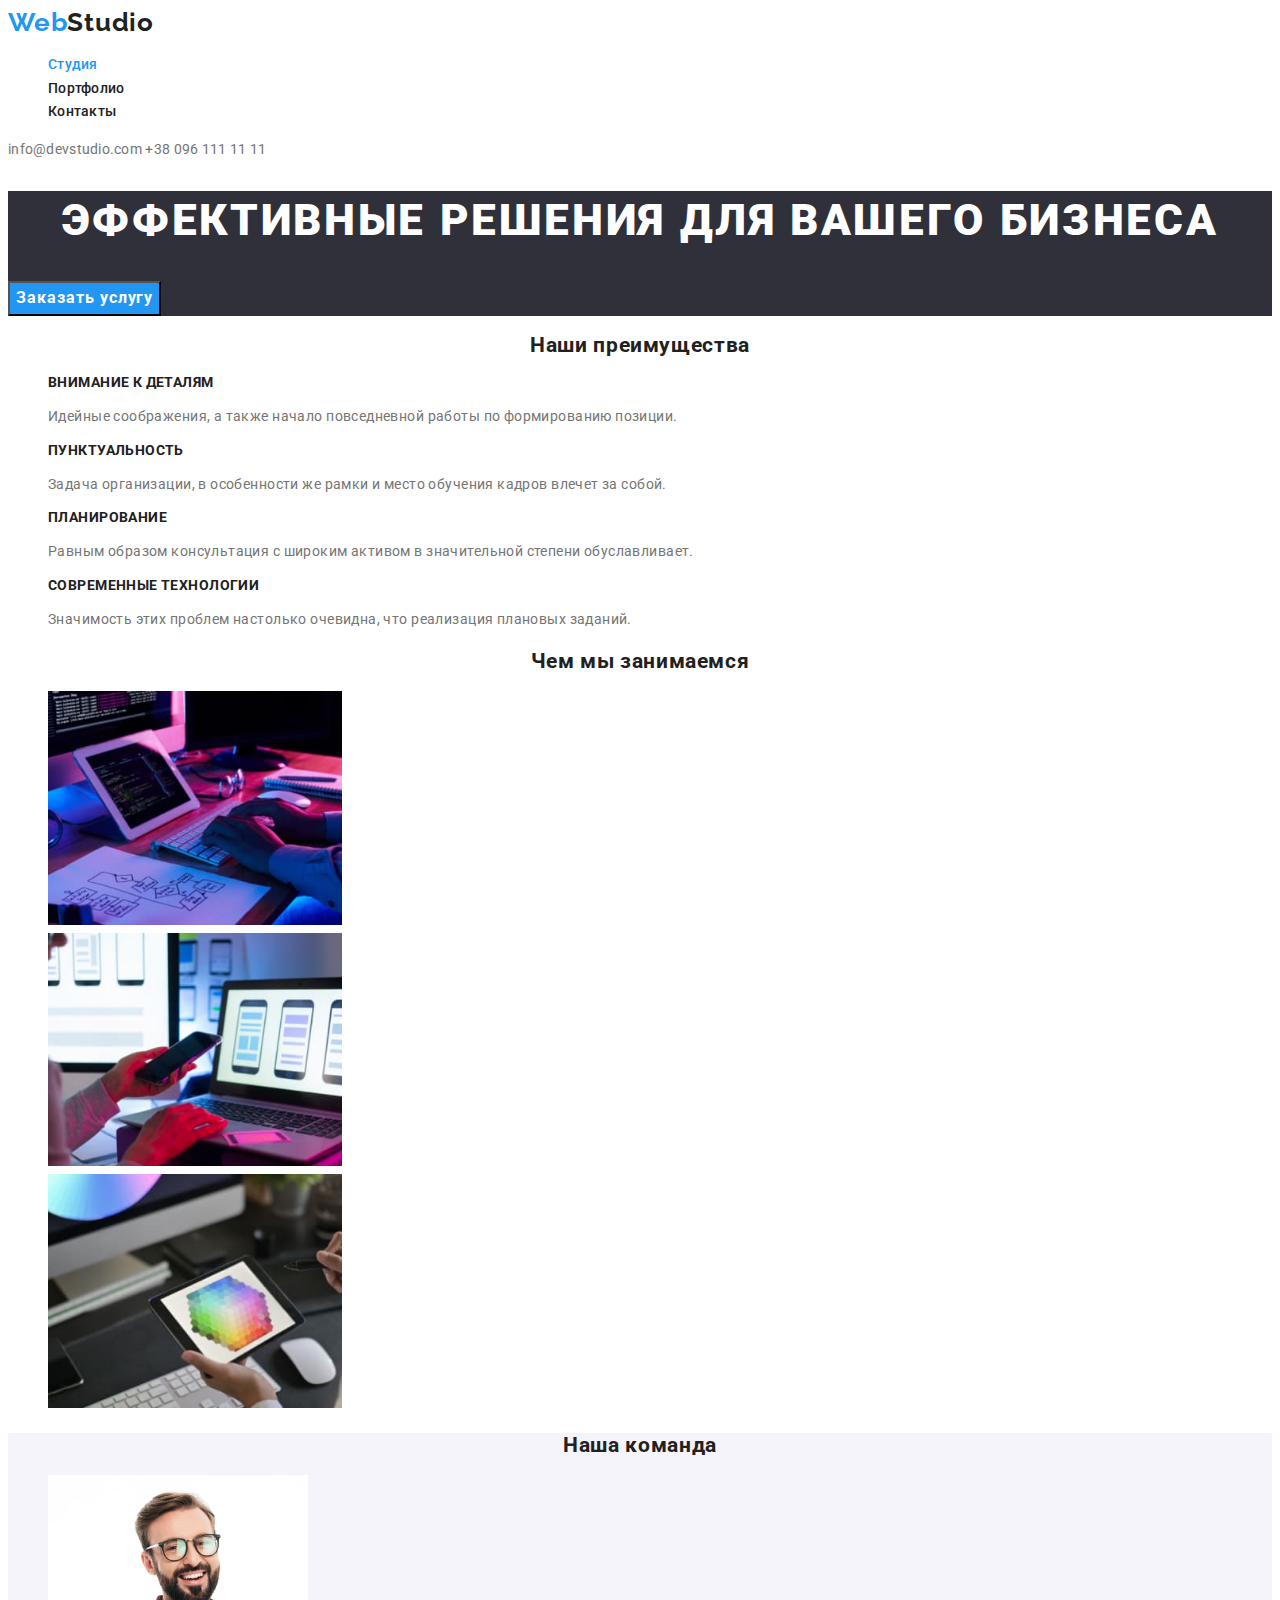
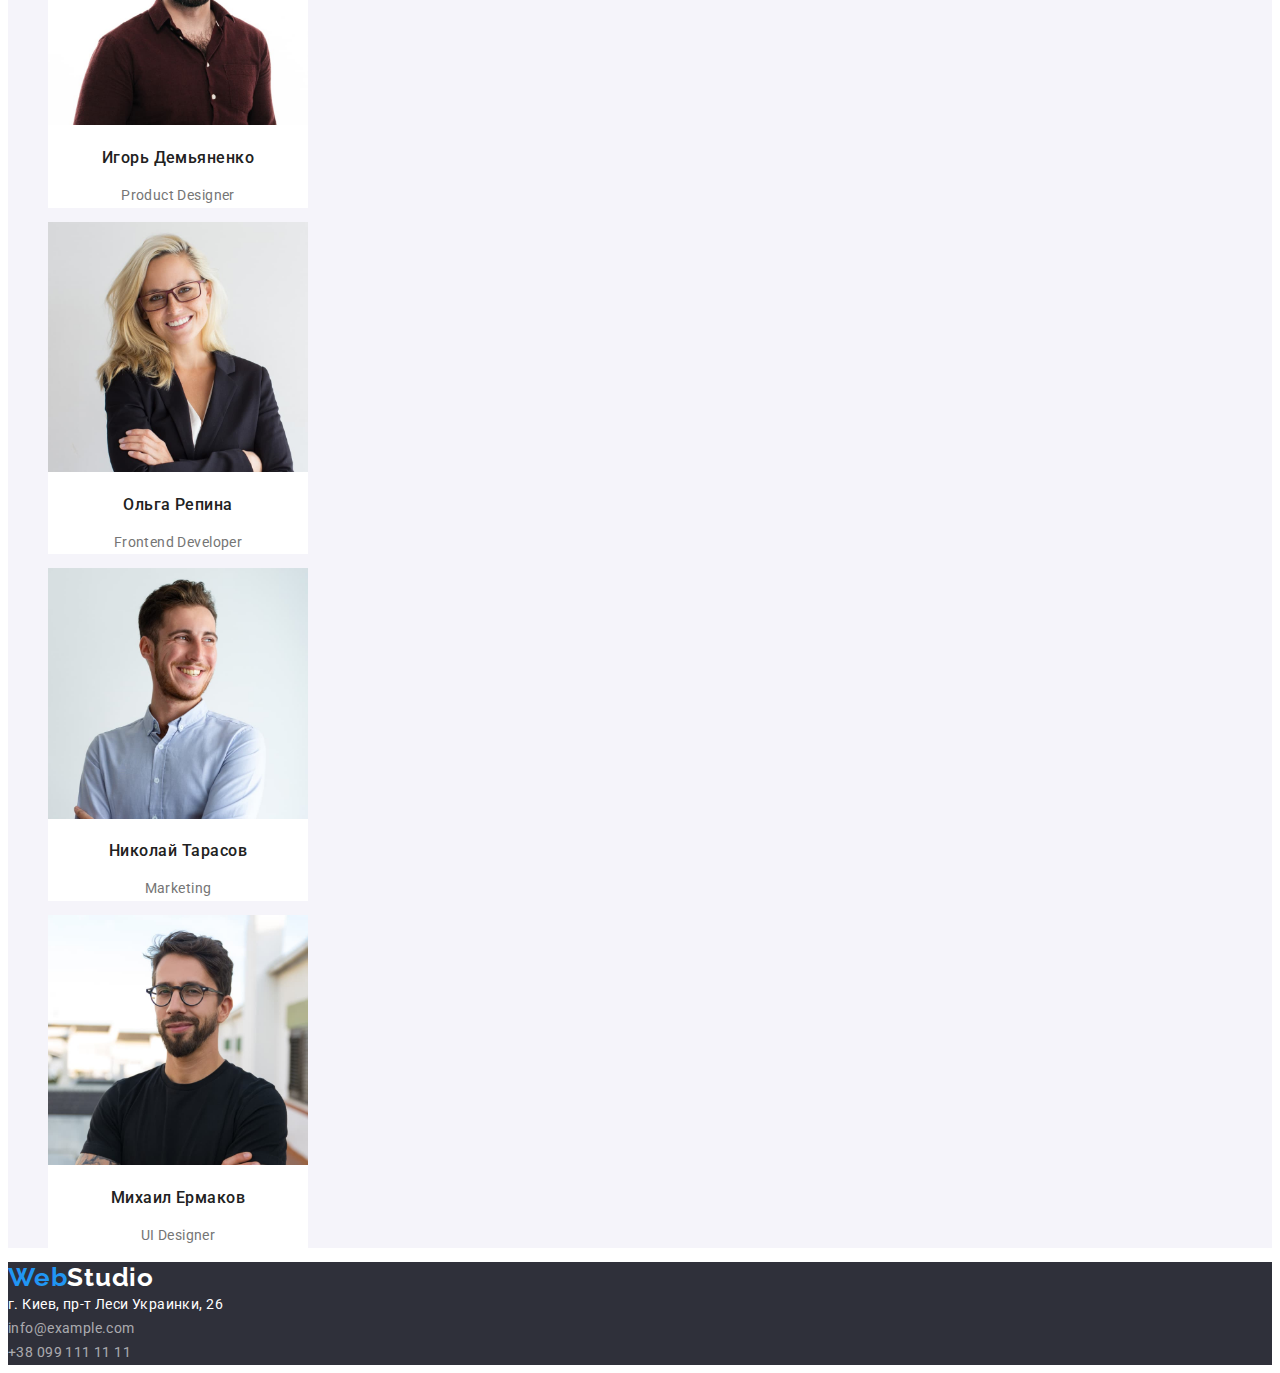
<file: index.html>
<!DOCTYPE html>
<html lang="ru">
  <head>
    <meta charset="UTF-8" />
    <meta http-equiv="X-UA-Compatible" content="IE=edge" />
    <meta name="viewport" content="width=device-width, initial-scale=1.0" />
    <!-- Google fonts -->
    <link rel="preconnect" href="https://fonts.googleapis.com" />
    <link rel="preconnect" href="https://fonts.gstatic.com" crossorigin />
    <link
      href="https://fonts.googleapis.com/css2?family=Raleway:wght@700&family=Roboto:ital,wght@0,500;0,700;0,900;1,400&display=swap"
      rel="stylesheet"
    />
    <link rel="stylesheet" href="./css/styles.css" />
    <title>Main page</title>
  </head>
  <body>
    <!-- header -->

    <header>
      <nav>
        <a href="./index.html" class="logo"><span class="accent">Web</span>Studio</a>
        <ul>
          <li><a href="#" class="link active-tab">Студия</a></li>
          <li><a href="./portfolio.html" class="link">Портфолио</a></li>
          <li><a href="#" class="link">Контакты</a></li>
        </ul>
      </nav>
      <a href="#" class="link">info@devstudio.com</a>
      <a href="#" class="link">+38 096 111 11 11</a>
    </header>

    <main>
      <!-- hero -->

      <section class="hero">
        <h1 class="hero-title">Эффективные решения для вашего бизнеса</h1>
        <button type="button" class="button hero-button">Заказать услугу</button>
      </section>

      <!-- our advantages -->

      <section class="our-advantages">
        <h2>Наши преимущества</h2>
        <!-- hidden title for webcrawler -->
        <ul>
          <li>
            <h3>Внимание к деталям</h3>
            <p>Идейные соображения, а также начало повседневной работы по формированию позиции.</p>
          </li>
          <li>
            <h3>Пунктуальность</h3>
            <p>
              Задача организации, в особенности же рамки и место обучения кадров влечет за собой.
            </p>
          </li>
          <li>
            <h3>Планирование</h3>
            <p>
              Равным образом консультация с широким активом в значительной степени обуславливает.
            </p>
          </li>
          <li>
            <h3>Современные технологии</h3>
            <p>Значимость этих проблем настолько очевидна, что реализация плановых заданий.</p>
          </li>
        </ul>
      </section>

      <!-- what we do -->

      <section>
        <h2>Чем мы занимаемся</h2>
        <ul>
          <li>
            <img
              src="./images/developer_works.jpg"
              width="294"
              alt="Программист работает за своим компьютером"
            />
          </li>
          <li>
            <img
              src="./images/designer_develops_design_for_smartphones.jpg"
              width="294"
              alt="Веб-дизайнер разрабатывает дизайн приложения для смартфона"
            />
          </li>
          <li>
            <img
              src="./images/designer_selects_colors.jpg"
              width="294"
              alt="Веб-дизайнер выбирает рабочие цвета"
            />
          </li>
        </ul>
      </section>

      <!-- our team -->

      <section class="our-team">
        <h2>Наша команда</h2>
        <ul>
          <li class="our-team-item">
            <img
              src="./images/our_team_demyanenko.jpg"
              width="260"
              alt="Игорь Демьяненко, продакт дизайнер"
            />
            <h3 class="our-team-member-name">Игорь Демьяненко</h3>
            <p class="our-team-member-position">Product Designer</p>
          </li>
          <li class="our-team-item">
            <img
              src="./images/our_team_repina.jpg"
              width="260"
              alt="Ольга Репина, фронт-энд разработчик"
            />
            <h3 class="our-team-member-name">Ольга Репина</h3>
            <p class="our-team-member-position">Frontend Developer</p>
          </li>
          <li class="our-team-item">
            <img src="./images/our_team_tarasov.jpg" width="260" alt="Николай Тарасов, маркетинг" />
            <h3 class="our-team-member-name">Николай Тарасов</h3>
            <p class="our-team-member-position">Marketing</p>
          </li>
          <li class="our-team-item">
            <img
              src="./images/our_team_yermakov.jpg"
              width="260"
              alt="Михаил Ермаков, UI дизайнер "
            />
            <h3 class="our-team-member-name">Михаил Ермаков</h3>
            <p class="our-team-member-position">UI Designer</p>
          </li>
        </ul>
      </section>
    </main>

    <!-- footer -->

    <footer>
      <a href="./index.html" class="logo"><span class="accent">Web</span>Studio</a>
      <address>
        <span class="street-address">г. Киев, пр-т Леси Украинки, 26 </span><br />
        <a href="#" class="link">info@example.com </a><br />
        <a href="#" class="link">+38 099 111 11 11</a><br />
      </address>
    </footer>
  </body>
</html>
</file>
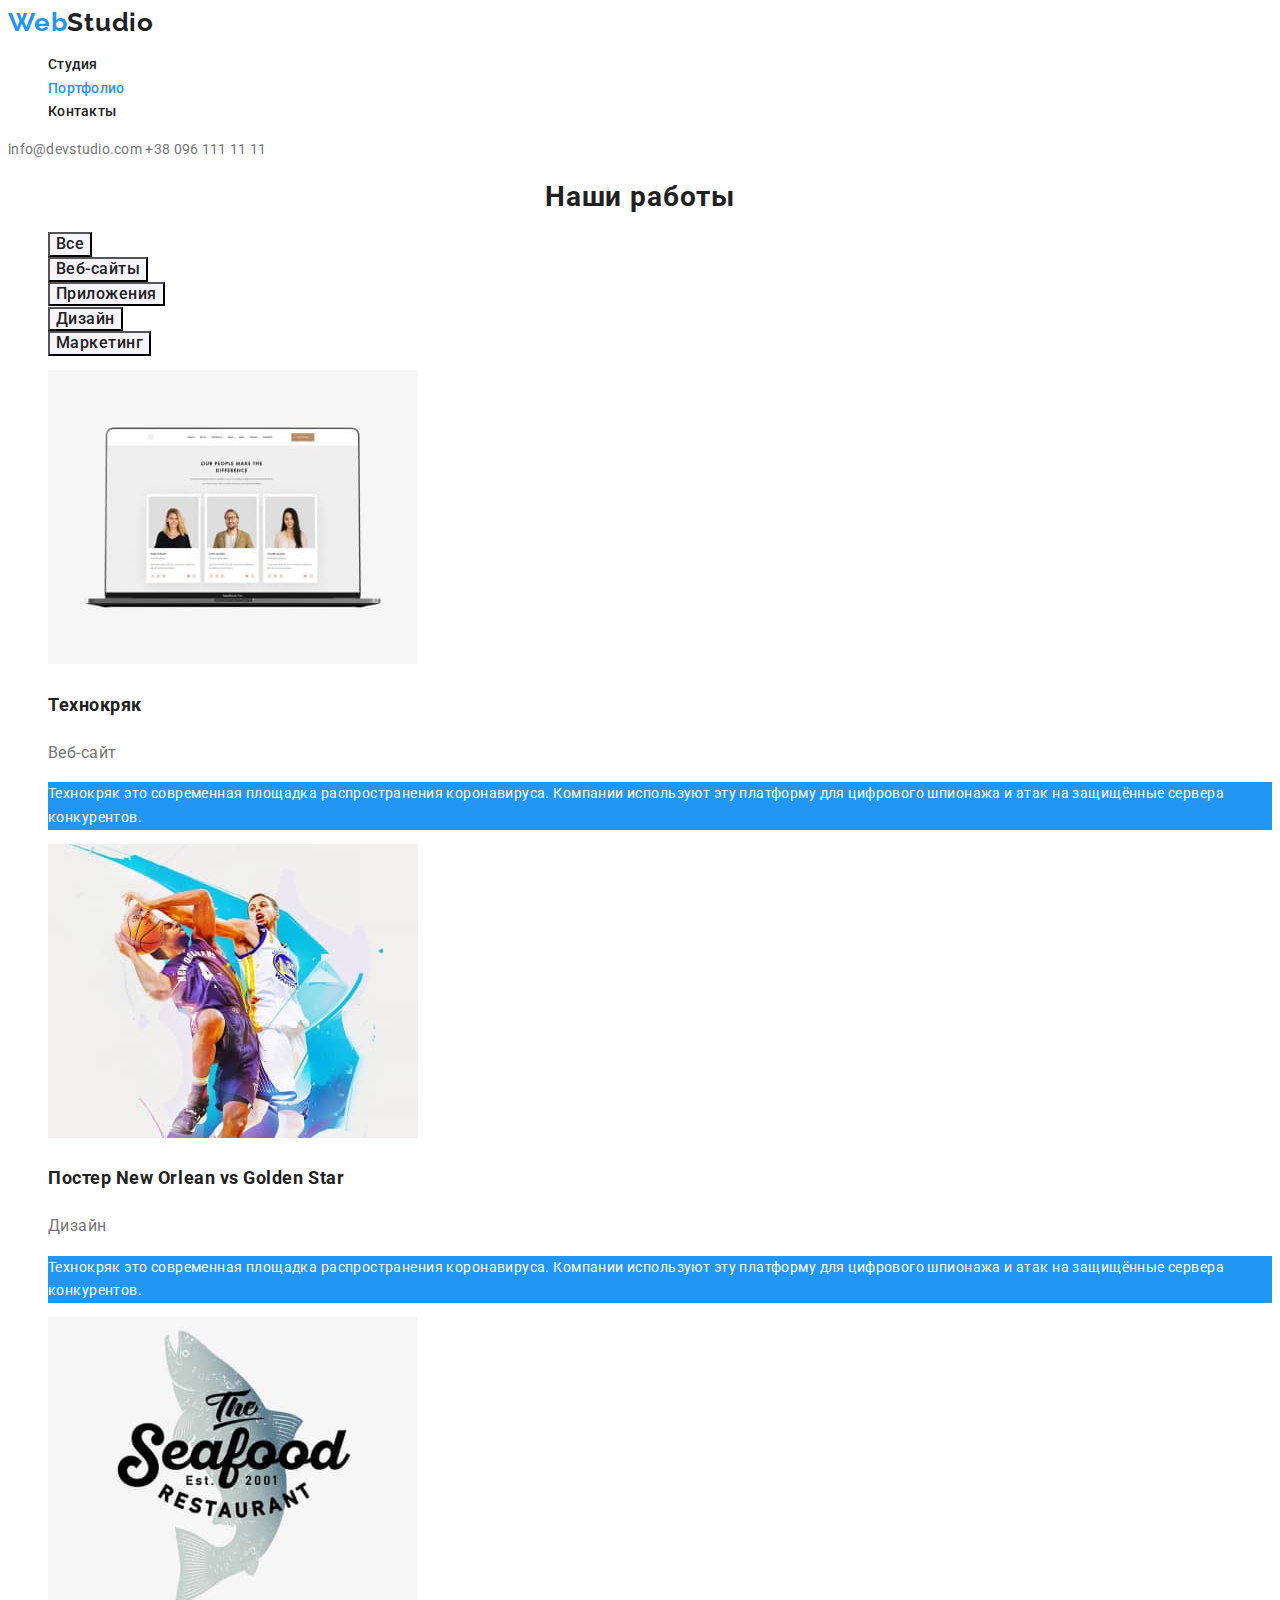
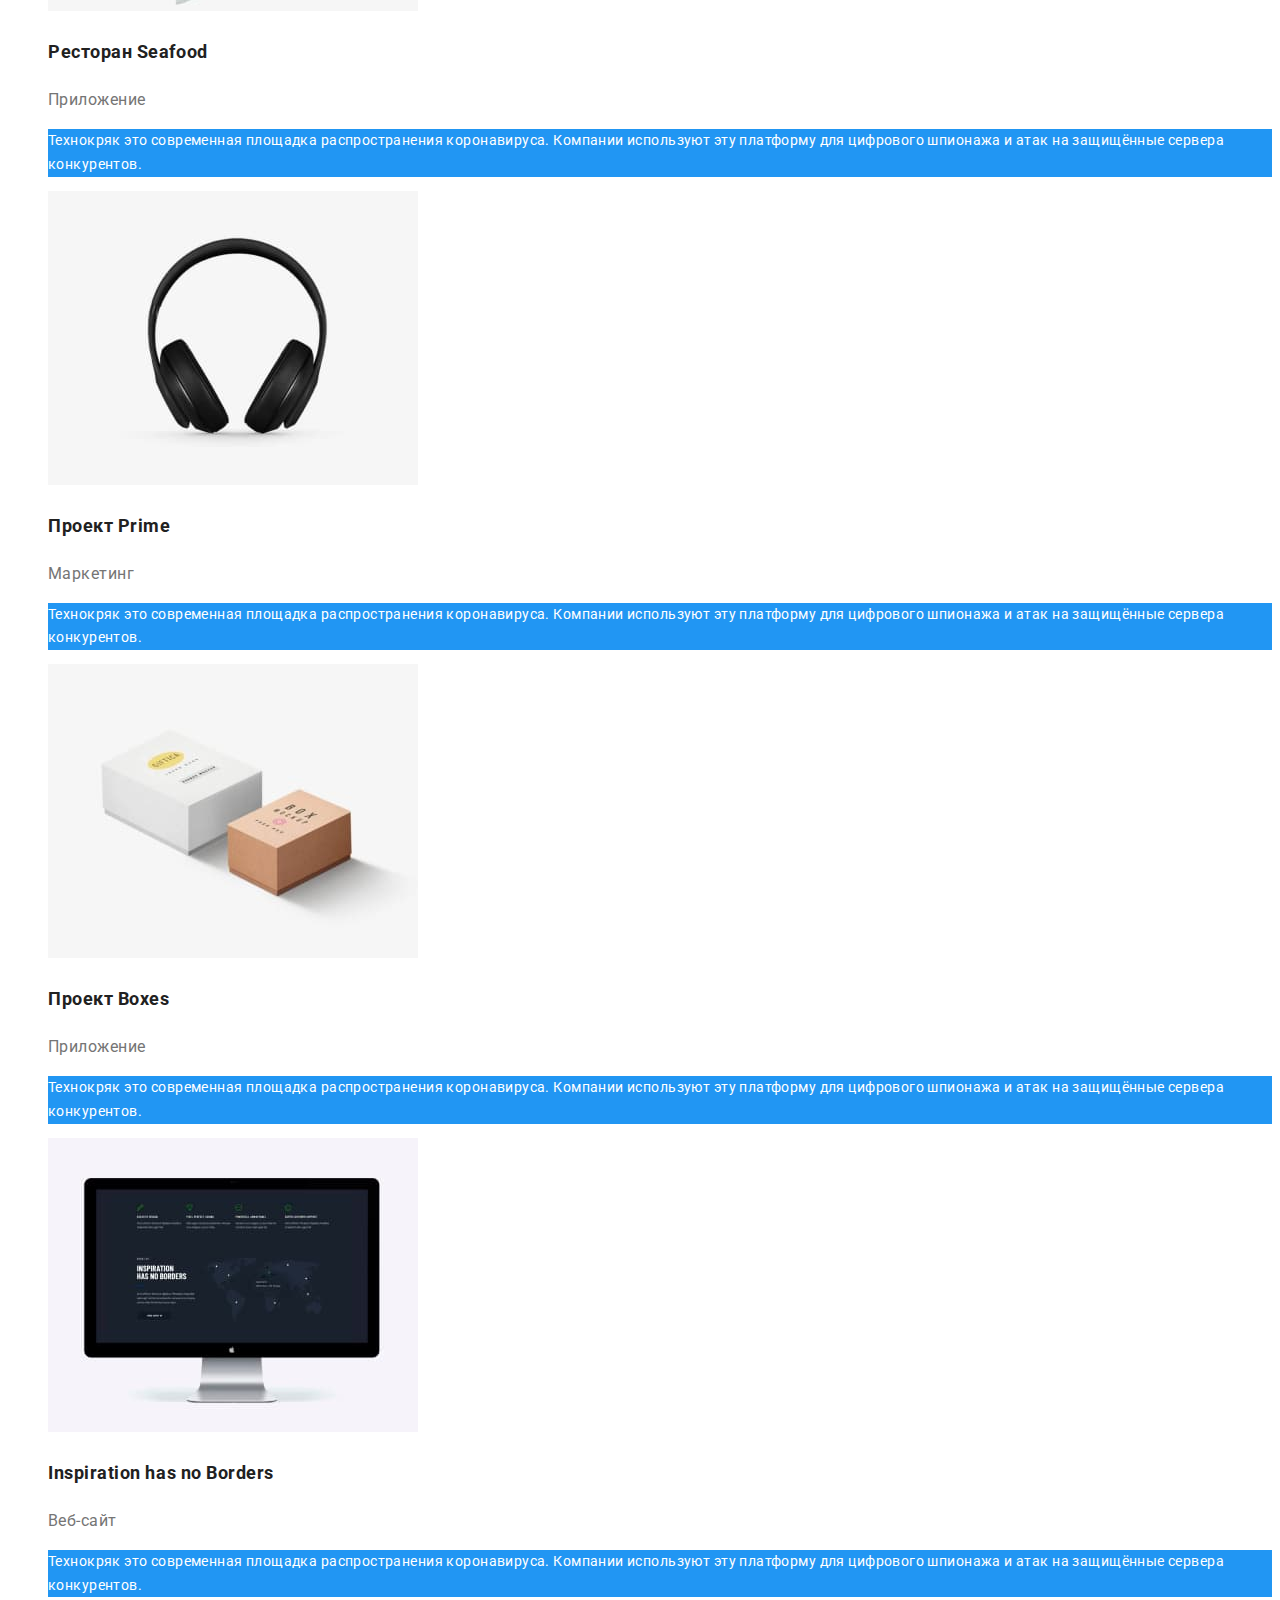
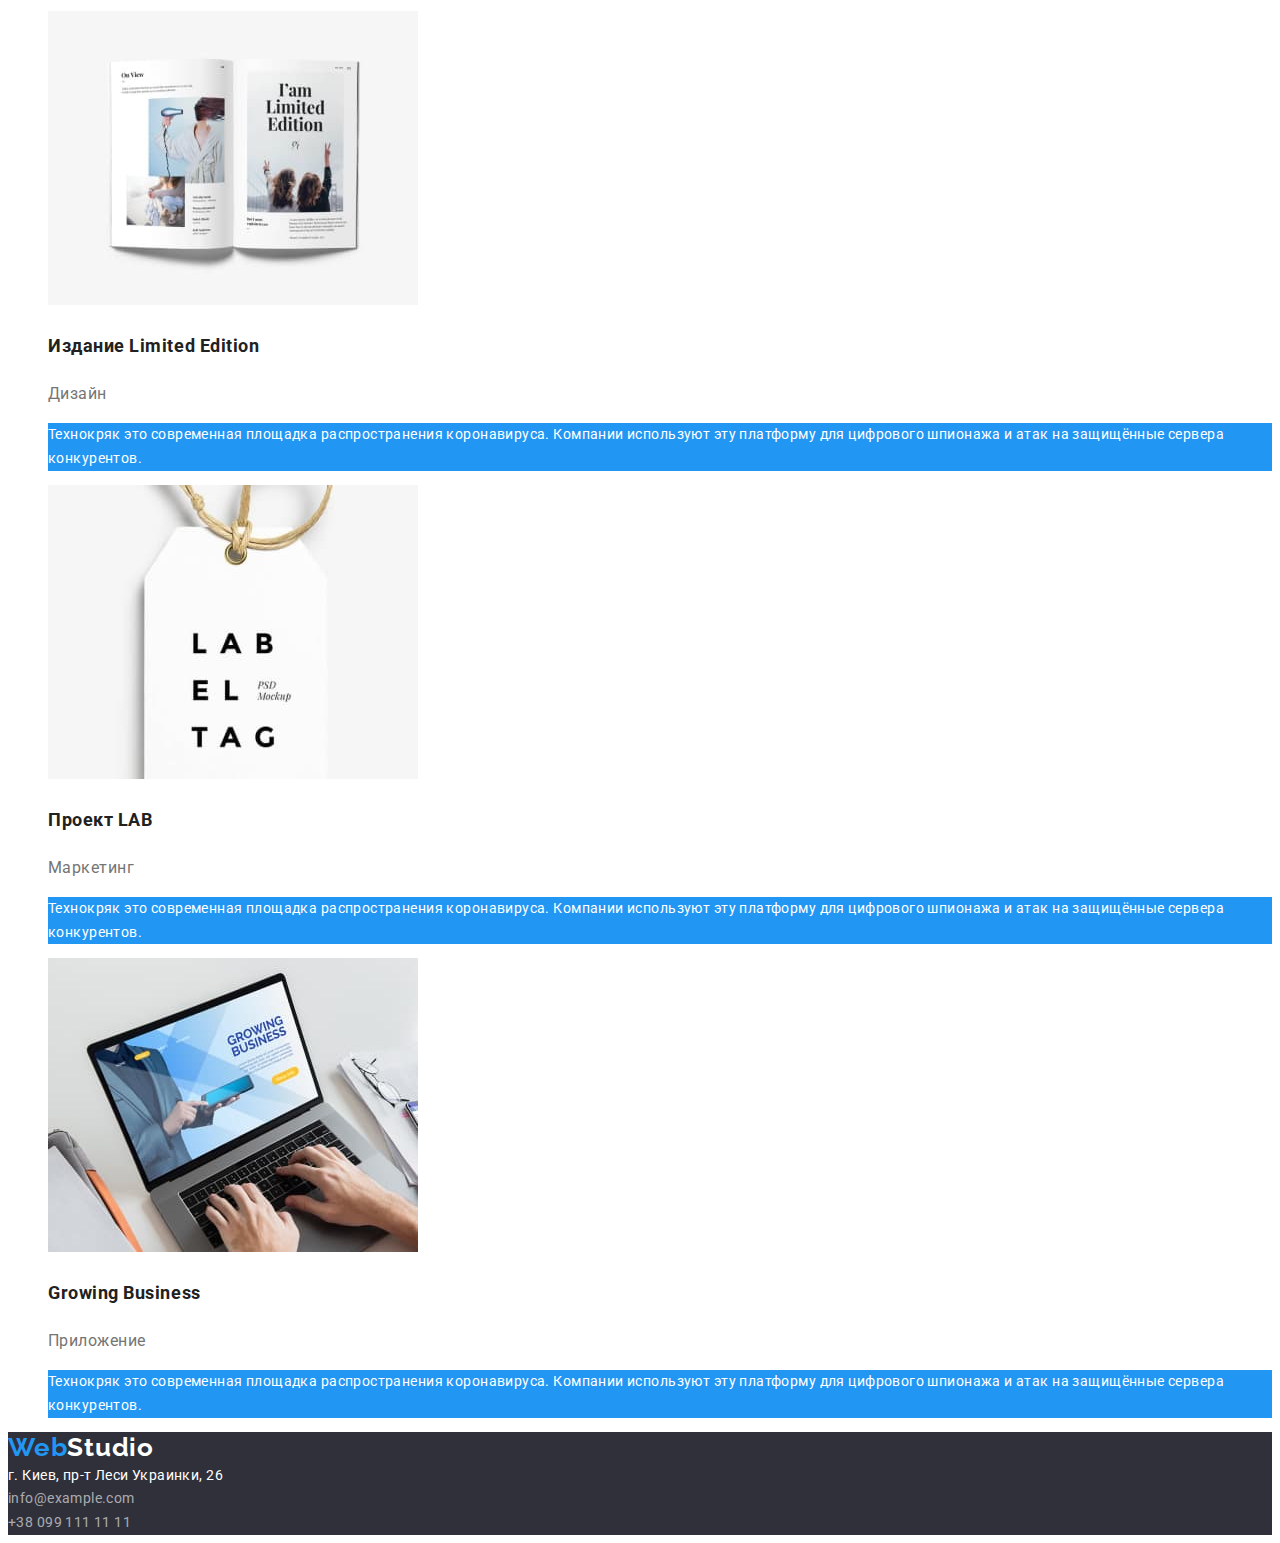
<file: portfolio.html>
<!DOCTYPE html>
<html lang="ru">
  <head>
    <meta charset="UTF-8" />
    <meta http-equiv="X-UA-Compatible" content="IE=edge" />
    <meta name="viewport" content="width=device-width, initial-scale=1.0" />
    <!-- Google fonts -->
    <link rel="preconnect" href="https://fonts.googleapis.com" />
    <link rel="preconnect" href="https://fonts.gstatic.com" crossorigin />
    <link
      href="https://fonts.googleapis.com/css2?family=Raleway:wght@700&family=Roboto:ital,wght@0,500;0,700;0,900;1,400&display=swap"
      rel="stylesheet"
    />
    <link rel="stylesheet" href="./css/styles.css" />
    <title>Portfolio</title>
  </head>
  <body>
    <!-- header -->

    <header>
      <nav>
        <a href="./index.html" class="logo"><span class="accent">Web</span>Studio</a>
        <ul>
          <li><a href="./index.html" class="link">Студия</a></li>
          <li><a href="#" class="link active-tab">Портфолио</a></li>
          <li><a href="#" class="link">Контакты</a></li>
        </ul>
      </nav>
      <a href="mailto:info@devstudio.com" class="link">info@devstudio.com</a>
      <a href="tel:+38096111111" class="link">+38 096 111 11 11</a>
    </header>

    <!-- main -->

    <main>
      <section>
        <h1>Наши работы</h1>
        <ul class="filter">
          <li><button type="button" class="button">Все</button></li>
          <li><button type="button" class="button">Веб-сайты</button></li>
          <li><button type="button" class="button">Приложения</button></li>
          <li><button type="button" class="button">Дизайн</button></li>
          <li><button type="button" class="button">Маркетинг</button></li>
        </ul>
        <ul class="portfolio">
          <li class="portfolio-item">
            <a href="">
              <img
                src="./images/portfolio/techno.jpg"
                width="370"
                alt="Ноутбук с открытым веб-сайтом"
              />
              <h2 class="portfolio-item-header">Технокряк</h2>
              <p class="portfolio-item-categoty">Веб-сайт</p>
              <p class="portfolio-item-description">
                Технокряк это современная площадка распространения коронавируса. Компании используют
                эту платформу для цифрового шпионажа и атак на защищённые сервера конкурентов.
              </p>
            </a>
          </li>
          <li class="portfolio-item">
            <a href="">
              <img
                src="./images/portfolio/new_orlean_vs_golden_star.jpg"
                width="370"
                alt="Постер два человека играют в баскетбол"
              />
              <h2 class="portfolio-item-header">Постер New Orlean vs Golden Star</h2>
              <p class="portfolio-item-categoty">Дизайн</p>
              <p class="portfolio-item-description">
                Технокряк это современная площадка распространения коронавируса. Компании используют
                эту платформу для цифрового шпионажа и атак на защищённые сервера конкурентов.
              </p>
            </a>
          </li>
          <li class="portfolio-item">
            <a href="">
              <img
                src="./images/portfolio/seafood_restaurant.jpg"
                width="370"
                alt="Логотип ресторана Seafood"
              />
              <h2 class="portfolio-item-header">Ресторан Seafood</h2>
              <p class="portfolio-item-categoty">Приложение</p>
              <p class="portfolio-item-description">
                Технокряк это современная площадка распространения коронавируса. Компании используют
                эту платформу для цифрового шпионажа и атак на защищённые сервера конкурентов.
              </p>
            </a>
          </li>
          <li class="portfolio-item">
            <a href="">
              <img src="./images/portfolio/project_prime.jpg" width="370" alt="Чёрные наушники" />
              <h2 class="portfolio-item-header">Проект Prime</h2>
              <p class="portfolio-item-categoty">Маркетинг</p>
              <p class="portfolio-item-description">
                Технокряк это современная площадка распространения коронавируса. Компании используют
                эту платформу для цифрового шпионажа и атак на защищённые сервера конкурентов.
              </p>
            </a>
          </li>
          <li class="portfolio-item">
            <a href="">
              <img
                src="./images/portfolio/project_boxes.jpg"
                width="370"
                alt="Две коробки, белая и коричневая"
              />
              <h2 class="portfolio-item-header">Проект Boxes</h2>
              <p class="portfolio-item-categoty">Приложение</p>
              <p class="portfolio-item-description">
                Технокряк это современная площадка распространения коронавируса. Компании используют
                эту платформу для цифрового шпионажа и атак на защищённые сервера конкурентов.
              </p>
            </a>
          </li>
          <li class="portfolio-item">
            <a href="">
              <img
                src="./images/portfolio/inspiration_has_no_borders.jpg"
                width="370"
                alt="Монитор компьютера с открытым сайтом"
              />
              <h2 class="portfolio-item-header">Inspiration has no Borders</h2>
              <p class="portfolio-item-categoty">Веб-сайт</p>
              <p class="portfolio-item-description">
                Технокряк это современная площадка распространения коронавируса. Компании используют
                эту платформу для цифрового шпионажа и атак на защищённые сервера конкурентов.
              </p>
            </a>
          </li>
          <li class="portfolio-item">
            <a href="">
              <img src="./images/portfolio/limited_edition.jpg" width="370" alt="Открытый журнал" />
              <h2 class="portfolio-item-header">Издание Limited Edition</h2>
              <p class="portfolio-item-categoty">Дизайн</p>
              <p class="portfolio-item-description">
                Технокряк это современная площадка распространения коронавируса. Компании используют
                эту платформу для цифрового шпионажа и атак на защищённые сервера конкурентов.
              </p>
            </a>
          </li>
          <li class="portfolio-item">
            <a href="">
              <img
                src="./images/portfolio/project_lab.jpg"
                width="370"
                alt="Белый лейбл с чёрной надписью"
              />
              <h2 class="portfolio-item-header">Проект LAB</h2>
              <p class="portfolio-item-categoty">Маркетинг</p>
              <p class="portfolio-item-description">
                Технокряк это современная площадка распространения коронавируса. Компании используют
                эту платформу для цифрового шпионажа и атак на защищённые сервера конкурентов.
              </p>
            </a>
          </li>
          <li class="portfolio-item">
            <a href="">
              <img
                src="./images/portfolio/growing_business.jpg"
                width="370"
                alt="Работа за ноутбуком"
              />
              <h2 class="portfolio-item-header">Growing Business</h2>
              <p class="portfolio-item-categoty">Приложение</p>
              <p class="portfolio-item-description">
                Технокряк это современная площадка распространения коронавируса. Компании используют
                эту платформу для цифрового шпионажа и атак на защищённые сервера конкурентов.
              </p>
            </a>
          </li>
        </ul>
      </section>
    </main>

    <footer>
      <a href="./index.html" class="logo"><span class="accent">Web</span>Studio</a>
      <address>
        <span class="street-address">г. Киев, пр-т Леси Украинки, 26 </span><br />
        <a href="mailto:info@example.com" class="link">info@example.com </a><br />
        <a href="tel:+38096111111" class="link">+38 099 111 11 11</a><br />
      </address>
    </footer>
  </body>
</html>
</file>
<file: css/styles.css>
:root{
    --primary-text-color: #757575;
    --secondary-text-color: #212121;
    --tertiary-text-color: #ffffff99;
    --accent-color: #2196F3;
    --accent-color-hover: #188CE8;
    --white-color: #ffffff;
    --background-color-primary: #ffffff;
    --background-color-secondary: #F5F4FA;
    --background-tertiary: #2F303A;
    --font-raleway: 'Raleway', sans-serif;
    --font-roboto: 'Roboto', sans-serif;
}

/* styles for the main page */

body{
    background-color: var(--background-color-primary);
    color: var(--primary-text-color);
    font-family: var(--font-roboto);
    font-size:14px;
    letter-spacing: 0.03em;
    line-height: 1.7;
}
ul li {
    list-style: none;
}
a{
    color: initial;
    text-decoration: none;
}
a.logo{
    color: var(--secondary-text-color);
    text-decoration:none;
    font-family: var(--font-raleway);
    font-size:26px;
    font-weight: 700;
    letter-spacing: 0.03em;
     line-height: 1.15;
}

.logo>.accent{
    color: var(--accent-color);
}

.link{
    color: var(--primary-text-color);
    text-decoration:none;
    letter-spacing: 0.02em;
}
.link:hover,
.link:focus{
    color: var(--accent-color);
}
.link.active-tab{
    color: var(--accent-color);
}
nav .link {
    color: var(--secondary-text-color);
    font-size:14px;
    font-weight: 500;
    letter-spacing: 0.02em;
    line-height: 1.14;
}
nav a.logo:hover{
    color:initial;
}

h1,
h2,
h3{
    color: var(--secondary-text-color);
    font-weight:700;
    letter-spacing: 0.03em;
    line-height:1.17;
    text-align:center;
}
.our-advantages h3{
    font-size: 14px;
    line-height: 1.14;
    text-align: left;
    text-transform: uppercase;
}

.hero,
footer {
    background-color: var(--background-tertiary);
}

h1.hero-title{
    color:var(--white-color);
    font-size: 44px;
    font-weight: 900;
    letter-spacing: 0.06em;
    line-height: 1.36;
    text-align: center;
    text-transform: uppercase;
}
.button{
    background-color:var(--background-color-secondary);
    color: var(--secondary-text-color);
    font-family: var(--font-roboto);
    font-weight: 500;
    font-size: 16px;
    letter-spacing: 0.03em;
    line-height: 1.16;
    text-align: center;
}
.button:hover,
.button:focus{
    cursor:pointer;
    background-color: var(--accent-color);
    color: var(--white-color)
}
.button.hero-button{
    background-color: var(--accent-color);
    color: var(--white-color);
    font-family: var(--font-roboto);
    font-weight: 700;
    font-size:16px;
    letter-spacing: 0.06em;
    line-height:1.8;
    text-align:center;
}
.hero-button:hover,
.hero-button:focus{
    background-color: var(--accent-color-hover);
}
.our-team{
    background-color: var(--background-color-secondary);
}
.our-team-item{
    background-color: var(--background-color-primary);
    width: fit-content;
}

.our-team-member-name{
    font-size:16px;
    font-weight: 500;
    line-height:1.17;
    text-align: center;
}
.our-team-member-position{
    text-align: center;
}

footer>a.logo{
    color: var(--white-color);
    font-size: 26px;
    line-height:1.17;
}
address{
    font-style: normal;
}
.street-address{
    color: var(--white-color);
}
address > .link{
    color: var(--tertiary-text-color);
    letter-spacing: 0.03em;
}

/* styles for portfolio */

h2.portfolio-item-header{
    font-size:18px;
    line-height:2;
    text-align: left;
}
p.portfolio-item-categoty{
    color: var(--primary-text-color);
    font-size:16px;
    letter-spacing: 0.03em;
}
p.portfolio-item-description{
    color: var(--white-color);
    background-color: var(--accent-color);
}
</file>
